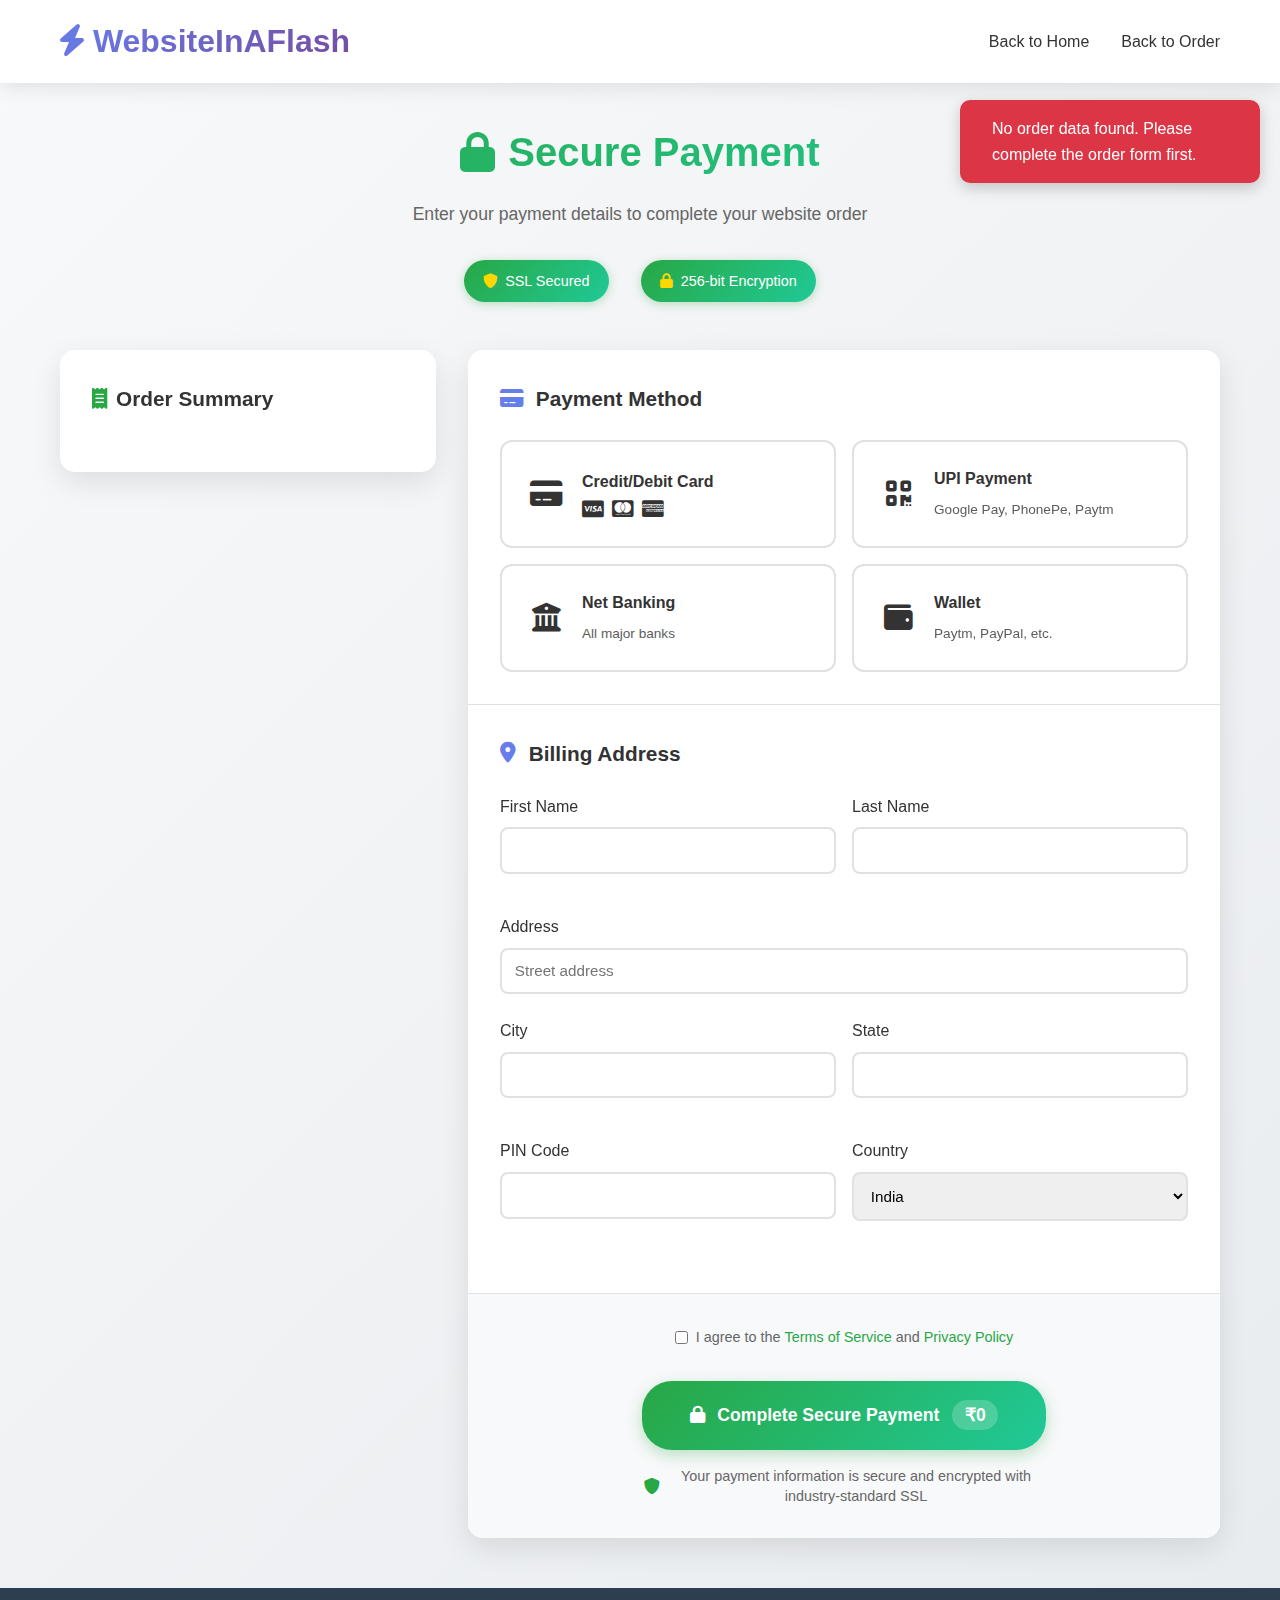
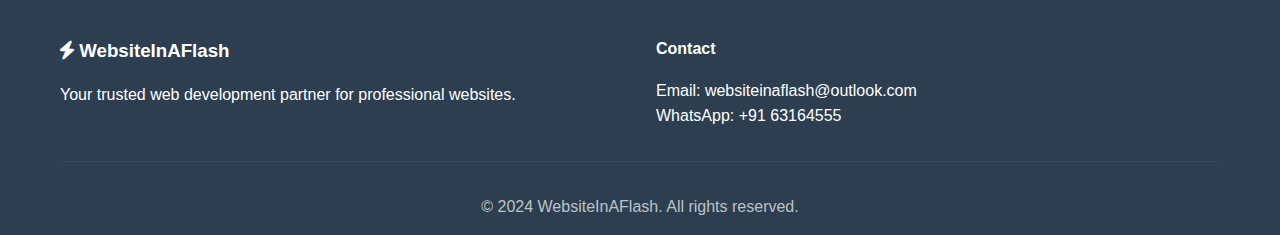
<file: payment.html>
<!DOCTYPE html>
<html lang="en">
<head>
    <meta charset="UTF-8">
    <meta name="viewport" content="width=device-width, initial-scale=1.0">
    <title>Complete Payment - WebsiteInAFlash</title>
    <link rel="stylesheet" href="css/styles.css">
    <link rel="stylesheet" href="css/payment.css">
    <link href="https://cdnjs.cloudflare.com/ajax/libs/font-awesome/6.0.0/css/all.min.css" rel="stylesheet">
</head>
<body>
    <!-- Header -->
    <header class="header">
        <div class="container">
            <div class="nav-brand">
                <h1><i class="fas fa-bolt"></i> WebsiteInAFlash</h1>
            </div>
            <nav class="nav-menu">
                <ul>
                    <li><a href="index.html">Back to Home</a></li>
                    <li><a href="order.html">Back to Order</a></li>
                </ul>
            </nav>
        </div>
    </header>

    <!-- Payment Section -->
    <section class="payment-section">
        <div class="container">
            <div class="payment-header">
                <h1><i class="fas fa-lock"></i> Secure Payment</h1>
                <p>Enter your payment details to complete your website order</p>
                <div class="security-badges">
                    <span class="security-badge"><i class="fas fa-shield-alt"></i> SSL Secured</span>
                    <span class="security-badge"><i class="fas fa-lock"></i> 256-bit Encryption</span>
                </div>
            </div>

            <div class="payment-container">
                <!-- Order Summary Sidebar -->
                <div class="payment-summary">
                    <h3><i class="fas fa-receipt"></i> Order Summary</h3>
                    <div class="summary-content" id="paymentSummary">
                        <!-- Order details will be loaded here -->
                    </div>
                </div>

                <!-- Payment Form -->
                <div class="payment-form-container">
                    <form class="payment-form" id="paymentForm">
                        <!-- Payment Method Selection -->
                        <div class="payment-method-section">
                            <h3><i class="fas fa-credit-card"></i> Payment Method</h3>
                            <div class="payment-methods-grid">
                                <div class="payment-method-card">
                                    <input type="radio" id="creditCard" name="paymentMethod" value="card" required>
                                    <label for="creditCard" class="method-label">
                                        <div class="method-icon">
                                            <i class="fas fa-credit-card"></i>
                                        </div>
                                        <div class="method-info">
                                            <span class="method-name">Credit/Debit Card</span>
                                            <div class="card-logos">
                                                <i class="fab fa-cc-visa"></i>
                                                <i class="fab fa-cc-mastercard"></i>
                                                <i class="fab fa-cc-amex"></i>
                                            </div>
                                        </div>
                                    </label>
                                </div>

                                <div class="payment-method-card">
                                    <input type="radio" id="upiMethod" name="paymentMethod" value="upi">
                                    <label for="upiMethod" class="method-label">
                                        <div class="method-icon">
                                            <i class="fas fa-qrcode"></i>
                                        </div>
                                        <div class="method-info">
                                            <span class="method-name">UPI Payment</span>
                                            <span class="method-desc">Google Pay, PhonePe, Paytm</span>
                                        </div>
                                    </label>
                                </div>

                                <div class="payment-method-card">
                                    <input type="radio" id="netBanking" name="paymentMethod" value="netbanking">
                                    <label for="netBanking" class="method-label">
                                        <div class="method-icon">
                                            <i class="fas fa-university"></i>
                                        </div>
                                        <div class="method-info">
                                            <span class="method-name">Net Banking</span>
                                            <span class="method-desc">All major banks</span>
                                        </div>
                                    </label>
                                </div>

                                <div class="payment-method-card">
                                    <input type="radio" id="walletMethod" name="paymentMethod" value="wallet">
                                    <label for="walletMethod" class="method-label">
                                        <div class="method-icon">
                                            <i class="fas fa-wallet"></i>
                                        </div>
                                        <div class="method-info">
                                            <span class="method-name">Wallet</span>
                                            <span class="method-desc">Paytm, PayPal, etc.</span>
                                        </div>
                                    </label>
                                </div>
                            </div>
                        </div>

                        <!-- Credit Card Details -->
                        <div class="payment-details-section" id="cardDetails" style="display: none;">
                            <h3><i class="fas fa-credit-card"></i> Card Details</h3>
                            <div class="card-form">
                                <div class="form-group">
                                    <label for="cardNumber">Card Number</label>
                                    <input type="text" id="cardNumber" name="cardNumber" placeholder="1234 5678 9012 3456" maxlength="19">
                                    <div class="card-type-icon" id="cardTypeIcon"></div>
                                </div>
                                <div class="form-row">
                                    <div class="form-group">
                                        <label for="expiryDate">Expiry Date</label>
                                        <input type="text" id="expiryDate" name="expiryDate" placeholder="MM/YY" maxlength="5">
                                    </div>
                                    <div class="form-group">
                                        <label for="cvv">CVV</label>
                                        <input type="text" id="cvv" name="cvv" placeholder="123" maxlength="4">
                                        <div class="cvv-help">
                                            <i class="fas fa-question-circle"></i>
                                            <div class="cvv-tooltip">3-4 digit code on the back of your card</div>
                                        </div>
                                    </div>
                                </div>
                                <div class="form-group">
                                    <label for="cardHolder">Cardholder Name</label>
                                    <input type="text" id="cardHolder" name="cardHolder" placeholder="John Doe">
                                </div>
                            </div>
                        </div>

                        <!-- UPI Details -->
                        <div class="payment-details-section" id="upiDetails" style="display: none;">
                            <h3><i class="fas fa-qrcode"></i> UPI Payment</h3>
                            <div class="upi-form">
                                <div class="form-group">
                                    <label for="upiId">UPI ID</label>
                                    <input type="text" id="upiId" name="upiId" placeholder="yourname@paytm / yourname@gpay">
                                </div>
                                <div class="upi-apps">
                                    <span class="upi-app"><i class="fab fa-google-pay"></i> Google Pay</span>
                                    <span class="upi-app"><i class="fas fa-mobile-alt"></i> PhonePe</span>
                                    <span class="upi-app"><i class="fas fa-mobile-alt"></i> Paytm</span>
                                    <span class="upi-app"><i class="fas fa-university"></i> BHIM</span>
                                </div>
                            </div>
                        </div>

                        <!-- Net Banking Details -->
                        <div class="payment-details-section" id="netBankingDetails" style="display: none;">
                            <h3><i class="fas fa-university"></i> Net Banking</h3>
                            <div class="netbanking-form">
                                <div class="form-group">
                                    <label for="bankSelect">Select Your Bank</label>
                                    <select id="bankSelect" name="bankSelect">
                                        <option value="">Choose your bank...</option>
                                        <option value="sbi">State Bank of India</option>
                                        <option value="hdfc">HDFC Bank</option>
                                        <option value="icici">ICICI Bank</option>
                                        <option value="axis">Axis Bank</option>
                                        <option value="kotak">Kotak Mahindra Bank</option>
                                        <option value="pnb">Punjab National Bank</option>
                                        <option value="bob">Bank of Baroda</option>
                                        <option value="canara">Canara Bank</option>
                                        <option value="other">Other Banks</option>
                                    </select>
                                </div>
                            </div>
                        </div>

                        <!-- Wallet Details -->
                        <div class="payment-details-section" id="walletDetails" style="display: none;">
                            <h3><i class="fas fa-wallet"></i> Wallet Payment</h3>
                            <div class="wallet-form">
                                <div class="wallet-options">
                                    <div class="wallet-option">
                                        <input type="radio" id="paytmWallet" name="walletType" value="paytm">
                                        <label for="paytmWallet">
                                            <i class="fas fa-mobile-alt"></i> Paytm Wallet
                                        </label>
                                    </div>
                                    <div class="wallet-option">
                                        <input type="radio" id="paypalWallet" name="walletType" value="paypal">
                                        <label for="paypalWallet">
                                            <i class="fab fa-paypal"></i> PayPal
                                        </label>
                                    </div>
                                    <div class="wallet-option">
                                        <input type="radio" id="applePayWallet" name="walletType" value="applepay">
                                        <label for="applePayWallet">
                                            <i class="fab fa-apple-pay"></i> Apple Pay
                                        </label>
                                    </div>
                                    <div class="wallet-option">
                                        <input type="radio" id="googlePayWallet" name="walletType" value="googlepay">
                                        <label for="googlePayWallet">
                                            <i class="fab fa-google-pay"></i> Google Pay
                                        </label>
                                    </div>
                                </div>
                                <div class="form-group" id="walletEmailGroup" style="display: none;">
                                    <label for="walletEmail">Email/Phone Number</label>
                                    <input type="text" id="walletEmail" name="walletEmail" placeholder="Enter email or phone number">
                                </div>
                            </div>
                        </div>

                        <!-- Billing Address -->
                        <div class="billing-section">
                            <h3><i class="fas fa-map-marker-alt"></i> Billing Address</h3>
                            <div class="billing-form">
                                <div class="form-row">
                                    <div class="form-group">
                                        <label for="billingFirstName">First Name</label>
                                        <input type="text" id="billingFirstName" name="billingFirstName" required>
                                    </div>
                                    <div class="form-group">
                                        <label for="billingLastName">Last Name</label>
                                        <input type="text" id="billingLastName" name="billingLastName" required>
                                    </div>
                                </div>
                                <div class="form-group">
                                    <label for="billingAddress">Address</label>
                                    <input type="text" id="billingAddress" name="billingAddress" placeholder="Street address" required>
                                </div>
                                <div class="form-row">
                                    <div class="form-group">
                                        <label for="billingCity">City</label>
                                        <input type="text" id="billingCity" name="billingCity" required>
                                    </div>
                                    <div class="form-group">
                                        <label for="billingState">State</label>
                                        <input type="text" id="billingState" name="billingState" required>
                                    </div>
                                </div>
                                <div class="form-row">
                                    <div class="form-group">
                                        <label for="billingPincode">PIN Code</label>
                                        <input type="text" id="billingPincode" name="billingPincode" maxlength="6" required>
                                    </div>
                                    <div class="form-group">
                                        <label for="billingCountry">Country</label>
                                        <select id="billingCountry" name="billingCountry" required>
                                            <option value="IN">India</option>
                                            <option value="US">United States</option>
                                            <option value="UK">United Kingdom</option>
                                            <option value="CA">Canada</option>
                                            <option value="AU">Australia</option>
                                        </select>
                                    </div>
                                </div>
                            </div>
                        </div>

                        <!-- Terms and Submit -->
                        <div class="payment-footer">
                            <div class="terms-checkbox">
                                <input type="checkbox" id="agreeTerms" name="agreeTerms" required>
                                <label for="agreeTerms">
                                    I agree to the <a href="#" target="_blank">Terms of Service</a> and <a href="#" target="_blank">Privacy Policy</a>
                                </label>
                            </div>
                            
                            <button type="submit" class="btn-complete-payment">
                                <i class="fas fa-lock"></i>
                                <span>Complete Secure Payment</span>
                                <div class="payment-amount" id="finalAmount">₹0</div>
                            </button>
                            
                            <div class="security-note">
                                <i class="fas fa-shield-alt"></i>
                                Your payment information is secure and encrypted with industry-standard SSL
                            </div>
                        </div>
                    </form>
                </div>
            </div>
        </div>
    </section>

    <!-- Footer -->
    <footer class="footer">
        <div class="container">
            <div class="footer-content">
                <div class="footer-section">
                    <h3><i class="fas fa-bolt"></i> WebsiteInAFlash</h3>
                    <p>Your trusted web development partner for professional websites.</p>
                </div>
                <div class="footer-section">
                    <h4>Contact</h4>
                    <p>Email: websiteinaflash@outlook.com</p>
                    <p>WhatsApp: +91 63164555</p>
                </div>
            </div>
            <div class="footer-bottom">
                <p>&copy; 2024 WebsiteInAFlash. All rights reserved.</p>
            </div>
        </div>
    </footer>

    <script src="js/payment.js"></script>
</body>
</html>
</file>
<file: css/payment.css>
/* Payment Page Specific Styles */

.payment-section {
    padding: 120px 0 50px;
    background: linear-gradient(135deg, #f8f9fa 0%, #e9ecef 100%);
    min-height: 100vh;
}

.payment-header {
    text-align: center;
    margin-bottom: 3rem;
}

.payment-header h1 {
    font-size: 2.5rem;
    background: linear-gradient(135deg, #28a745, #20c997);
    -webkit-background-clip: text;
    -webkit-text-fill-color: transparent;
    background-clip: text;
    margin-bottom: 1rem;
    display: flex;
    align-items: center;
    justify-content: center;
    gap: 0.8rem;
}

.payment-header p {
    font-size: 1.1rem;
    color: #666;
    margin-bottom: 2rem;
}

.security-badges {
    display: flex;
    justify-content: center;
    gap: 2rem;
    flex-wrap: wrap;
}

.security-badge {
    display: flex;
    align-items: center;
    gap: 0.5rem;
    background: linear-gradient(135deg, #28a745, #20c997);
    color: white;
    padding: 0.6rem 1.2rem;
    border-radius: 25px;
    font-weight: 500;
    font-size: 0.9rem;
    box-shadow: 0 2px 10px rgba(40, 167, 69, 0.3);
}

.security-badge i {
    color: #ffd700;
}

.payment-container {
    max-width: 1200px;
    margin: 0 auto;
    display: grid;
    grid-template-columns: 1fr 2fr;
    gap: 2rem;
    align-items: start;
}

/* Payment Summary Sidebar */
.payment-summary {
    background: white;
    border-radius: 15px;
    padding: 2rem;
    box-shadow: 0 10px 30px rgba(0, 0, 0, 0.1);
    position: sticky;
    top: 120px;
}

.payment-summary h3 {
    display: flex;
    align-items: center;
    gap: 0.5rem;
    margin-bottom: 1.5rem;
    color: #333;
    font-size: 1.3rem;
}

.payment-summary h3 i {
    color: #28a745;
}

.summary-item {
    display: flex;
    justify-content: space-between;
    align-items: center;
    margin-bottom: 1rem;
    padding-bottom: 1rem;
    border-bottom: 1px solid #e1e1e1;
}

.summary-item:last-child {
    border-bottom: none;
    margin-bottom: 0;
}

.summary-label {
    font-weight: 500;
    color: #333;
}

.summary-value {
    font-weight: bold;
    color: #28a745;
}

.summary-total {
    margin-top: 1rem;
    padding-top: 1rem;
    border-top: 2px solid #28a745;
    display: flex;
    justify-content: space-between;
    align-items: center;
}

.total-label {
    font-size: 1.2rem;
    font-weight: bold;
    color: #333;
}

.total-value {
    font-size: 1.5rem;
    font-weight: bold;
    background: linear-gradient(135deg, #28a745, #20c997);
    -webkit-background-clip: text;
    -webkit-text-fill-color: transparent;
    background-clip: text;
}

/* Payment Form */
.payment-form-container {
    background: white;
    border-radius: 15px;
    box-shadow: 0 10px 30px rgba(0, 0, 0, 0.1);
    overflow: hidden;
}

.payment-method-section,
.payment-details-section,
.billing-section {
    padding: 2rem;
    border-bottom: 1px solid #e1e1e1;
}

.payment-method-section h3,
.payment-details-section h3,
.billing-section h3 {
    display: flex;
    align-items: center;
    gap: 0.8rem;
    margin-bottom: 1.5rem;
    color: #333;
    font-size: 1.3rem;
}

.payment-method-section h3 i,
.payment-details-section h3 i,
.billing-section h3 i {
    color: #667eea;
}

/* Payment Methods Grid */
.payment-methods-grid {
    display: grid;
    grid-template-columns: repeat(auto-fit, minmax(250px, 1fr));
    gap: 1rem;
}

.payment-method-card {
    position: relative;
}

.payment-method-card input[type="radio"] {
    position: absolute;
    opacity: 0;
    pointer-events: none;
}

.method-label {
    display: flex;
    align-items: center;
    gap: 1rem;
    padding: 1.5rem;
    border: 2px solid #e1e1e1;
    border-radius: 12px;
    cursor: pointer;
    transition: all 0.3s ease;
    background: white;
    height: 100%;
}

.method-label:hover {
    border-color: #667eea;
    background: #f8f9ff;
}

.payment-method-card input[type="radio"]:checked + .method-label {
    border-color: #28a745;
    background: linear-gradient(135deg, #28a745, #20c997);
    color: white;
}

.method-icon {
    font-size: 1.8rem;
    min-width: 40px;
    text-align: center;
}

.method-info {
    flex: 1;
}

.method-name {
    font-weight: 600;
    font-size: 1rem;
    display: block;
    margin-bottom: 0.3rem;
}

.method-desc {
    font-size: 0.85rem;
    opacity: 0.8;
}

.card-logos {
    display: flex;
    gap: 0.5rem;
    margin-top: 0.3rem;
}

.card-logos i {
    font-size: 1.2rem;
}

/* Form Styling */
.form-row {
    display: grid;
    grid-template-columns: 1fr 1fr;
    gap: 1rem;
    margin-bottom: 1rem;
}

.form-group {
    margin-bottom: 1.5rem;
    position: relative;
}

.form-group label {
    display: block;
    margin-bottom: 0.5rem;
    color: #333;
    font-weight: 500;
}

.form-group input,
.form-group select {
    width: 100%;
    padding: 0.8rem;
    border: 2px solid #e1e1e1;
    border-radius: 8px;
    outline: none;
    transition: all 0.3s ease;
    font-family: inherit;
    font-size: 0.95rem;
}

.form-group input:focus,
.form-group select:focus {
    border-color: #28a745;
    box-shadow: 0 0 0 3px rgba(40, 167, 69, 0.1);
}

/* Card Number Styling */
.card-type-icon {
    position: absolute;
    right: 1rem;
    top: 50%;
    transform: translateY(-50%);
    font-size: 1.5rem;
    opacity: 0.7;
}

/* CVV Help */
.cvv-help {
    position: absolute;
    right: 1rem;
    top: 50%;
    transform: translateY(-50%);
    color: #666;
    cursor: help;
}

.cvv-tooltip {
    position: absolute;
    bottom: 100%;
    right: 0;
    background: #333;
    color: white;
    padding: 0.5rem;
    border-radius: 6px;
    font-size: 0.8rem;
    white-space: nowrap;
    opacity: 0;
    visibility: hidden;
    transition: all 0.3s ease;
    z-index: 1000;
}

.cvv-help:hover .cvv-tooltip {
    opacity: 1;
    visibility: visible;
}

/* UPI Apps */
.upi-apps {
    display: flex;
    gap: 1rem;
    flex-wrap: wrap;
    margin-top: 1rem;
}

.upi-app {
    display: flex;
    align-items: center;
    gap: 0.5rem;
    background: #f8f9fa;
    padding: 0.5rem 1rem;
    border-radius: 20px;
    font-size: 0.85rem;
    color: #666;
    border: 1px solid #e1e1e1;
}

/* Wallet Options */
.wallet-options {
    display: grid;
    grid-template-columns: repeat(auto-fit, minmax(150px, 1fr));
    gap: 1rem;
    margin-bottom: 1rem;
}

.wallet-option {
    position: relative;
}

.wallet-option input[type="radio"] {
    position: absolute;
    opacity: 0;
    pointer-events: none;
}

.wallet-option label {
    display: flex;
    align-items: center;
    gap: 0.5rem;
    padding: 1rem;
    border: 2px solid #e1e1e1;
    border-radius: 8px;
    cursor: pointer;
    transition: all 0.3s ease;
    background: white;
    justify-content: center;
    text-align: center;
    font-weight: 500;
}

.wallet-option label:hover {
    border-color: #28a745;
    background: #f8fff8;
}

.wallet-option input[type="radio"]:checked + label {
    border-color: #28a745;
    background: #28a745;
    color: white;
}

/* Payment Footer */
.payment-footer {
    padding: 2rem;
    background: #f8f9fa;
    text-align: center;
}

.terms-checkbox {
    margin-bottom: 2rem;
    display: flex;
    align-items: center;
    justify-content: center;
    gap: 0.5rem;
}

.terms-checkbox input[type="checkbox"] {
    width: auto;
    margin: 0;
}

.terms-checkbox label {
    color: #666;
    font-size: 0.9rem;
    margin: 0;
}

.terms-checkbox a {
    color: #28a745;
    text-decoration: none;
    font-weight: 500;
}

.terms-checkbox a:hover {
    text-decoration: underline;
}

.btn-complete-payment {
    background: linear-gradient(135deg, #28a745, #20c997);
    color: white;
    border: none;
    padding: 1.2rem 3rem;
    border-radius: 30px;
    font-size: 1.1rem;
    font-weight: 600;
    cursor: pointer;
    transition: all 0.3s ease;
    box-shadow: 0 5px 15px rgba(40, 167, 69, 0.3);
    display: flex;
    align-items: center;
    justify-content: center;
    gap: 0.8rem;
    margin: 0 auto 1rem;
    min-width: 280px;
}

.btn-complete-payment:hover {
    transform: translateY(-2px);
    box-shadow: 0 8px 25px rgba(40, 167, 69, 0.4);
}

.payment-amount {
    background: rgba(255, 255, 255, 0.2);
    padding: 0.3rem 0.8rem;
    border-radius: 15px;
    font-weight: bold;
    font-size: 1.1rem;
}

.security-note {
    color: #666;
    font-size: 0.9rem;
    display: flex;
    align-items: center;
    justify-content: center;
    gap: 0.5rem;
    margin: 0;
    max-width: 400px;
    margin: 0 auto;
    line-height: 1.4;
}

.security-note i {
    color: #28a745;
    font-size: 1rem;
}

/* Loading State */
.btn-complete-payment.loading {
    position: relative;
    color: transparent;
}

.btn-complete-payment.loading::after {
    content: '';
    position: absolute;
    top: 50%;
    left: 50%;
    transform: translate(-50%, -50%);
    width: 20px;
    height: 20px;
    border: 2px solid #ffffff40;
    border-top: 2px solid white;
    border-radius: 50%;
    animation: spin 1s linear infinite;
}

@keyframes spin {
    0% { transform: translate(-50%, -50%) rotate(0deg); }
    100% { transform: translate(-50%, -50%) rotate(360deg); }
}

/* Responsive Design */
@media (max-width: 1024px) {
    .payment-container {
        grid-template-columns: 1fr;
        gap: 1.5rem;
    }
    
    .payment-summary {
        position: static;
        order: 2;
    }
    
    .payment-form-container {
        order: 1;
    }
}

@media (max-width: 768px) {
    .payment-section {
        padding: 100px 0 30px;
    }
    
    .payment-header h1 {
        font-size: 2rem;
        flex-direction: column;
        gap: 0.5rem;
    }
    
    .security-badges {
        gap: 1rem;
    }
    
    .security-badge {
        font-size: 0.8rem;
        padding: 0.5rem 1rem;
    }
    
    .payment-methods-grid {
        grid-template-columns: 1fr;
    }
    
    .form-row {
        grid-template-columns: 1fr;
    }
    
    .wallet-options {
        grid-template-columns: 1fr;
    }
    
    .payment-method-section,
    .payment-details-section,
    .billing-section {
        padding: 1.5rem;
    }
    
    .payment-summary {
        padding: 1.5rem;
    }
    
    .payment-footer {
        padding: 1.5rem;
    }
    
    .btn-complete-payment {
        padding: 1rem 2rem;
        font-size: 1rem;
        min-width: 250px;
    }
    
    .upi-apps {
        justify-content: center;
    }
}

@media (max-width: 480px) {
    .payment-header h1 {
        font-size: 1.8rem;
    }
    
    .payment-method-section,
    .payment-details-section,
    .billing-section {
        padding: 1rem;
    }
    
    .payment-summary {
        padding: 1rem;
    }
    
    .method-label {
        padding: 1rem;
        flex-direction: column;
        text-align: center;
        gap: 0.5rem;
    }
    
    .method-icon {
        font-size: 1.5rem;
    }
    
    .btn-complete-payment {
        width: 100%;
        padding: 0.8rem 1.5rem;
        flex-direction: column;
        gap: 0.5rem;
    }
    
    .payment-amount {
        font-size: 1rem;
    }
    
    .terms-checkbox {
        flex-direction: column;
        gap: 0.8rem;
        text-align: center;
    }
}

/* Form Validation Styles */
.form-group.error input,
.form-group.error select {
    border-color: #dc3545;
    animation: shake 0.3s ease-in-out;
}

@keyframes shake {
    0%, 100% {
        transform: translateX(0);
    }
    25% {
        transform: translateX(-5px);
    }
    75% {
        transform: translateX(5px);
    }
}

/* Success State */
.form-group.success input,
.form-group.success select {
    border-color: #28a745;
}

/* Payment Method Transition */
.payment-details-section {
    transition: all 0.3s ease;
    overflow: hidden;
}

.payment-details-section.show {
    display: block !important;
    animation: slideDown 0.3s ease;
}

@keyframes slideDown {
    from {
        opacity: 0;
        max-height: 0;
    }
    to {
        opacity: 1;
        max-height: 500px;
    }
}
</file>
<file: css/styles.css>
/* Reset and Base Styles */
* {
    margin: 0;
    padding: 0;
    box-sizing: border-box;
}

body {
    font-family: 'Segoe UI', Tahoma, Geneva, Verdana, sans-serif;
    line-height: 1.6;
    color: #333;
    background: linear-gradient(135deg, #667eea 0%, #764ba2 100%);
    min-height: 100vh;
}

.container {
    max-width: 1200px;
    margin: 0 auto;
    padding: 0 20px;
}

/* Header Styles */
.header {
    background: rgba(255, 255, 255, 0.95);
    backdrop-filter: blur(10px);
    box-shadow: 0 4px 20px rgba(0, 0, 0, 0.1);
    position: fixed;
    top: 0;
    width: 100%;
    z-index: 1000;
    transition: all 0.3s ease;
}

.header .container {
    display: flex;
    justify-content: space-between;
    align-items: center;
    padding: 1rem 20px;
}

.nav-brand h1 {
    background: linear-gradient(135deg, #667eea, #764ba2);
    -webkit-background-clip: text;
    -webkit-text-fill-color: transparent;
    background-clip: text;
    font-size: 2rem;
    font-weight: bold;
}

.nav-menu ul {
    display: flex;
    list-style: none;
    gap: 2rem;
}

.nav-menu a {
    text-decoration: none;
    color: #333;
    font-weight: 500;
    transition: color 0.3s ease;
    position: relative;
}

.nav-menu a:hover {
    color: #667eea;
}

.nav-menu a::after {
    content: '';
    position: absolute;
    bottom: -5px;
    left: 0;
    width: 0;
    height: 2px;
    background: linear-gradient(135deg, #667eea, #764ba2);
    transition: width 0.3s ease;
}

.nav-menu a:hover::after {
    width: 100%;
}

.nav-actions {
    display: flex;
    align-items: center;
    gap: 1.5rem;
}

.no-signup-message {
    display: flex;
    align-items: center;
    gap: 0.5rem;
    background: linear-gradient(135deg, #667eea, #764ba2);
    color: white;
    padding: 0.6rem 1.2rem;
    border-radius: 25px;
    font-weight: 500;
    font-size: 0.9rem;
    box-shadow: 0 2px 10px rgba(102, 126, 234, 0.3);
    animation: pulse 2s infinite;
}

.no-signup-message i {
    color: #ffd700;
    animation: flash 1.5s infinite;
}

@keyframes pulse {
    0%, 100% {
        box-shadow: 0 2px 10px rgba(102, 126, 234, 0.3);
    }
    50% {
        box-shadow: 0 4px 20px rgba(102, 126, 234, 0.5);
    }
}

@keyframes flash {
    0%, 50%, 100% {
        opacity: 1;
    }
    25%, 75% {
        opacity: 0.7;
    }
}

.search-box {
    position: relative;
}

.search-box input {
    padding: 0.5rem 2.5rem 0.5rem 1rem;
    border: 2px solid #e1e1e1;
    border-radius: 25px;
    outline: none;
    transition: all 0.3s ease;
    width: 200px;
}

.search-box input:focus {
    border-color: #667eea;
    box-shadow: 0 0 0 3px rgba(102, 126, 234, 0.1);
}

.search-box i {
    position: absolute;
    right: 1rem;
    top: 50%;
    transform: translateY(-50%);
    color: #667eea;
}

.cart-icon {
    position: relative;
    background: linear-gradient(135deg, #667eea, #764ba2);
    color: white;
    padding: 0.8rem;
    border-radius: 50%;
    cursor: pointer;
    transition: transform 0.3s ease;
}

.cart-icon:hover {
    transform: scale(1.1);
}

.cart-count {
    position: absolute;
    top: -5px;
    right: -5px;
    background: #ff4757;
    color: white;
    border-radius: 50%;
    width: 20px;
    height: 20px;
    display: flex;
    align-items: center;
    justify-content: center;
    font-size: 0.8rem;
    font-weight: bold;
}

.btn-login {
    background: linear-gradient(135deg, #667eea, #764ba2);
    color: white;
    border: none;
    padding: 0.8rem 1.5rem;
    border-radius: 25px;
    cursor: pointer;
    transition: all 0.3s ease;
    font-weight: 500;
}

.btn-login:hover {
    transform: translateY(-2px);
    box-shadow: 0 5px 15px rgba(102, 126, 234, 0.4);
}

.user-dropdown {
    position: absolute;
    top: 100%;
    right: 0;
    background: white;
    border-radius: 10px;
    box-shadow: 0 10px 30px rgba(0, 0, 0, 0.1);
    padding: 1rem;
    min-width: 150px;
    margin-top: 0.5rem;
}

.btn-logout {
    background: #ff4757;
    color: white;
    border: none;
    padding: 0.5rem 1rem;
    border-radius: 20px;
    cursor: pointer;
    transition: all 0.3s ease;
    width: 100%;
}

.btn-logout:hover {
    background: #ff3742;
}

/* Hero Section */
.hero {
    display: flex;
    align-items: center;
    min-height: 100vh;
    padding: 0 2rem;
    margin-top: 80px;
}

.hero-content {
    flex: 1;
    max-width: 500px;
}

.hero-content h2 {
    font-size: 3.5rem;
    font-weight: bold;
    margin-bottom: 1rem;
    background: linear-gradient(135deg, #667eea, #764ba2);
    -webkit-background-clip: text;
    -webkit-text-fill-color: transparent;
    background-clip: text;
}

.hero-content p {
    font-size: 1.2rem;
    color: #666;
    margin-bottom: 2rem;
}

.btn-hero {
    background: linear-gradient(135deg, #667eea, #764ba2);
    color: white;
    border: none;
    padding: 1rem 2rem;
    border-radius: 50px;
    font-size: 1.1rem;
    cursor: pointer;
    transition: all 0.3s ease;
    box-shadow: 0 5px 15px rgba(102, 126, 234, 0.3);
}

.btn-hero:hover {
    transform: translateY(-3px);
    box-shadow: 0 10px 25px rgba(102, 126, 234, 0.4);
}

.hero-image {
    flex: 1;
    text-align: center;
}

.hero-image img {
    max-width: 100%;
    height: auto;
    border-radius: 20px;
    box-shadow: 0 20px 40px rgba(0, 0, 0, 0.1);
}

/* Products Section */
.products-section {
    padding: 5rem 0;
    background: white;
}

.section-title {
    text-align: center;
    font-size: 2.5rem;
    margin-bottom: 3rem;
    background: linear-gradient(135deg, #667eea, #764ba2);
    -webkit-background-clip: text;
    -webkit-text-fill-color: transparent;
    background-clip: text;
}

.section-subtitle {
    text-align: center;
    font-size: 1.1rem;
    color: #666;
    margin-bottom: 2rem;
    margin-top: -1rem;
}

.category-filter {
    display: flex;
    justify-content: center;
    gap: 1rem;
    margin-bottom: 3rem;
    flex-wrap: wrap;
}

.filter-btn {
    background: transparent;
    border: 2px solid #e1e1e1;
    padding: 0.8rem 1.5rem;
    border-radius: 25px;
    cursor: pointer;
    transition: all 0.3s ease;
    font-weight: 500;
}

.filter-btn.active,
.filter-btn:hover {
    background: linear-gradient(135deg, #667eea, #764ba2);
    color: white;
    border-color: transparent;
}

.products-grid {
    display: grid;
    grid-template-columns: repeat(auto-fit, minmax(280px, 1fr));
    gap: 2rem;
    margin-top: 2rem;
}

.product-card {
    background: white;
    border-radius: 15px;
    overflow: hidden;
    box-shadow: 0 10px 30px rgba(0, 0, 0, 0.1);
    transition: all 0.3s ease;
    cursor: pointer;
}

.product-card:hover {
    transform: translateY(-10px);
    box-shadow: 0 20px 40px rgba(0, 0, 0, 0.15);
}

.product-image {
    width: 100%;
    height: 250px;
    object-fit: cover;
}

.product-info {
    padding: 1.5rem;
}

.product-title {
    font-size: 1.2rem;
    font-weight: bold;
    margin-bottom: 0.5rem;
    color: #333;
}

.product-description {
    color: #666;
    margin-bottom: 1rem;
    font-size: 0.9rem;
}

.product-price {
    font-size: 1.5rem;
    font-weight: bold;
    background: linear-gradient(135deg, #667eea, #764ba2);
    -webkit-background-clip: text;
    -webkit-text-fill-color: transparent;
    background-clip: text;
    margin-bottom: 1rem;
}

.product-ideal-for {
    color: #666;
    font-size: 0.9rem;
    font-style: italic;
    margin-bottom: 1rem;
    padding: 0.5rem;
    background: #f8f9fa;
    border-radius: 8px;
    border-left: 3px solid #667eea;
}

.btn-add-cart {
    background: linear-gradient(135deg, #667eea, #764ba2);
    color: white;
    border: none;
    padding: 0.8rem 1.5rem;
    border-radius: 25px;
    cursor: pointer;
    transition: all 0.3s ease;
    width: 100%;
    font-weight: 500;
}

.btn-add-cart:hover {
    transform: translateY(-2px);
    box-shadow: 0 5px 15px rgba(102, 126, 234, 0.4);
}

.product-actions {
    display: flex;
    gap: 0.5rem;
    margin-top: 1rem;
}

.btn-view-details {
    background: transparent;
    color: #667eea;
    border: 2px solid #667eea;
    padding: 0.6rem 1rem;
    border-radius: 25px;
    cursor: pointer;
    transition: all 0.3s ease;
    font-weight: 500;
    flex: 1;
    font-size: 0.9rem;
}

.btn-view-details:hover {
    background: #667eea;
    color: white;
    transform: translateY(-2px);
    box-shadow: 0 5px 15px rgba(102, 126, 234, 0.4);
}

.btn-add-cart {
    flex: 1;
    font-size: 0.9rem;
}

/* About Section */
.about-section {
    padding: 5rem 0;
    background: linear-gradient(135deg, #f8f9fa, #e9ecef);
}

.about-content {
    display: grid;
    grid-template-columns: 1fr 1fr;
    gap: 3rem;
    align-items: center;
}

.about-text h3 {
    font-size: 2rem;
    margin-bottom: 1rem;
    color: #333;
}

.about-text p {
    margin-bottom: 2rem;
    color: #666;
    line-height: 1.8;
}

.features-list {
    list-style: none;
}

.features-list li {
    display: flex;
    align-items: center;
    margin-bottom: 1rem;
    color: #333;
}

.features-list i {
    color: #28a745;
    margin-right: 1rem;
    font-size: 1.2rem;
}

.about-image img {
    width: 100%;
    border-radius: 15px;
    box-shadow: 0 15px 35px rgba(0, 0, 0, 0.1);
}

/* Contact Section */
.contact-section {
    padding: 5rem 0;
    background: white;
}

.contact-content {
    display: grid;
    grid-template-columns: 1fr 1fr;
    gap: 3rem;
}

.contact-info h3 {
    margin-bottom: 2rem;
    color: #333;
}

.contact-item {
    display: flex;
    align-items: center;
    margin-bottom: 1.5rem;
}

.contact-item i {
    background: linear-gradient(135deg, #667eea, #764ba2);
    color: white;
    padding: 1rem;
    border-radius: 50%;
    margin-right: 1rem;
    width: 50px;
    height: 50px;
    display: flex;
    align-items: center;
    justify-content: center;
}

.contact-form {
    background: #f8f9fa;
    padding: 2rem;
    border-radius: 15px;
    box-shadow: 0 10px 30px rgba(0, 0, 0, 0.1);
}

.contact-form input,
.contact-form textarea {
    width: 100%;
    padding: 1rem;
    margin-bottom: 1rem;
    border: 2px solid #e1e1e1;
    border-radius: 10px;
    outline: none;
    transition: border-color 0.3s ease;
}

.contact-form input:focus,
.contact-form textarea:focus {
    border-color: #667eea;
}

.btn-submit {
    background: linear-gradient(135deg, #667eea, #764ba2);
    color: white;
    border: none;
    padding: 1rem 2rem;
    border-radius: 25px;
    cursor: pointer;
    transition: all 0.3s ease;
    width: 100%;
    font-weight: 500;
}

.btn-submit:hover {
    transform: translateY(-2px);
    box-shadow: 0 5px 15px rgba(102, 126, 234, 0.4);
}

/* Footer */
.footer {
    background: #2c3e50;
    color: white;
    padding: 3rem 0 1rem;
}

.footer-content {
    display: grid;
    grid-template-columns: repeat(auto-fit, minmax(250px, 1fr));
    gap: 2rem;
    margin-bottom: 2rem;
}

.footer-section h3,
.footer-section h4 {
    margin-bottom: 1rem;
}

.footer-section ul {
    list-style: none;
}

.footer-section ul li {
    margin-bottom: 0.5rem;
}

.footer-section a {
    color: #bdc3c7;
    text-decoration: none;
    transition: color 0.3s ease;
}

.footer-section a:hover {
    color: white;
}

.social-links {
    display: flex;
    gap: 1rem;
}

.social-links a {
    background: linear-gradient(135deg, #667eea, #764ba2);
    color: white;
    padding: 0.8rem;
    border-radius: 50%;
    transition: transform 0.3s ease;
}

.social-links a:hover {
    transform: scale(1.1);
}

.footer-bottom {
    text-align: center;
    padding-top: 2rem;
    border-top: 1px solid #34495e;
    color: #bdc3c7;
}

/* Modal Styles */
.modal {
    display: none;
    position: fixed;
    top: 0;
    left: 0;
    width: 100%;
    height: 100%;
    background: rgba(0, 0, 0, 0.8);
    z-index: 2000;
    backdrop-filter: blur(5px);
}

.modal.show {
    display: flex;
    align-items: center;
    justify-content: center;
}

.modal-content {
    background: white;
    border-radius: 20px;
    padding: 2rem;
    max-width: 500px;
    width: 90%;
    max-height: 90vh;
    overflow-y: auto;
    position: relative;
    animation: modalSlideIn 0.3s ease;
}

@keyframes modalSlideIn {
    from {
        opacity: 0;
        transform: translateY(-50px);
    }
    to {
        opacity: 1;
        transform: translateY(0);
    }
}

.close {
    position: absolute;
    top: 1rem;
    right: 1rem;
    font-size: 2rem;
    cursor: pointer;
    color: #999;
    transition: color 0.3s ease;
}

.close:hover {
    color: #333;
}

/* Auth Modal */
.auth-tabs {
    display: flex;
    margin-bottom: 2rem;
    border-bottom: 2px solid #e1e1e1;
}

.tab-btn {
    flex: 1;
    background: none;
    border: none;
    padding: 1rem;
    cursor: pointer;
    transition: all 0.3s ease;
    font-weight: 500;
    color: #666;
}

.tab-btn.active {
    color: #667eea;
    border-bottom: 2px solid #667eea;
}

.auth-form {
    display: none;
}

.auth-form.active {
    display: block;
}

.auth-form h2 {
    text-align: center;
    margin-bottom: 2rem;
    color: #333;
}

.form-group {
    margin-bottom: 1.5rem;
}

.form-group input {
    width: 100%;
    padding: 1rem;
    border: 2px solid #e1e1e1;
    border-radius: 10px;
    outline: none;
    transition: border-color 0.3s ease;
}

.form-group input:focus {
    border-color: #667eea;
}

.btn-auth {
    background: linear-gradient(135deg, #667eea, #764ba2);
    color: white;
    border: none;
    padding: 1rem 2rem;
    border-radius: 25px;
    cursor: pointer;
    transition: all 0.3s ease;
    width: 100%;
    font-weight: 500;
    font-size: 1rem;
}

.btn-auth:hover {
    transform: translateY(-2px);
    box-shadow: 0 5px 15px rgba(102, 126, 234, 0.4);
}

/* Cart Modal */
.cart-container h2 {
    margin-bottom: 2rem;
    color: #333;
}

.cart-items {
    max-height: 400px;
    overflow-y: auto;
    margin-bottom: 2rem;
}

.cart-item {
    display: flex;
    align-items: center;
    padding: 1rem 0;
    border-bottom: 1px solid #e1e1e1;
}

.cart-item img {
    width: 80px;
    height: 80px;
    object-fit: cover;
    border-radius: 10px;
    margin-right: 1rem;
}

.cart-item-info {
    flex: 1;
}

.cart-item-title {
    font-weight: bold;
    margin-bottom: 0.5rem;
}

.cart-item-price {
    color: #667eea;
    font-weight: bold;
}

.cart-item-quantity {
    display: flex;
    align-items: center;
    gap: 0.5rem;
    margin: 0.5rem 0;
}

.quantity-btn {
    background: #f1f1f1;
    border: none;
    width: 30px;
    height: 30px;
    border-radius: 50%;
    cursor: pointer;
    display: flex;
    align-items: center;
    justify-content: center;
}

.quantity-btn:hover {
    background: #e1e1e1;
}

.remove-btn {
    background: #ff4757;
    color: white;
    border: none;
    padding: 0.5rem 1rem;
    border-radius: 20px;
    cursor: pointer;
    transition: all 0.3s ease;
}

.remove-btn:hover {
    background: #ff3742;
}

.cart-summary {
    border-top: 2px solid #e1e1e1;
    padding-top: 1rem;
}

.cart-total {
    font-size: 1.5rem;
    margin-bottom: 1rem;
    text-align: center;
}

.btn-checkout {
    background: linear-gradient(135deg, #28a745, #20c997);
    color: white;
    border: none;
    padding: 1rem 2rem;
    border-radius: 25px;
    cursor: pointer;
    transition: all 0.3s ease;
    width: 100%;
    font-weight: 500;
    font-size: 1rem;
}

.btn-checkout:hover {
    transform: translateY(-2px);
    box-shadow: 0 5px 15px rgba(40, 167, 69, 0.4);
}

/* Checkout Modal */
.checkout-container {
    max-width: 600px;
}

.checkout-form {
    display: grid;
    gap: 2rem;
}

.form-section h3 {
    margin-bottom: 1rem;
    color: #333;
    border-bottom: 2px solid #e1e1e1;
    padding-bottom: 0.5rem;
}

.form-row {
    display: grid;
    grid-template-columns: 1fr 1fr;
    gap: 1rem;
}

.checkout-form input {
    width: 100%;
    padding: 1rem;
    border: 2px solid #e1e1e1;
    border-radius: 10px;
    outline: none;
    transition: border-color 0.3s ease;
    margin-bottom: 1rem;
}

.checkout-form input:focus {
    border-color: #667eea;
}

.order-summary {
    background: #f8f9fa;
    padding: 1rem;
    border-radius: 10px;
    margin-bottom: 1rem;
}

.order-item {
    display: flex;
    justify-content: space-between;
    margin-bottom: 0.5rem;
}

.order-total {
    font-size: 1.5rem;
    text-align: center;
    margin-bottom: 2rem;
    color: #333;
}

.btn-place-order {
    background: linear-gradient(135deg, #28a745, #20c997);
    color: white;
    border: none;
    padding: 1.5rem 2rem;
    border-radius: 25px;
    cursor: pointer;
    transition: all 0.3s ease;
    width: 100%;
    font-weight: 500;
    font-size: 1.1rem;
}

.btn-place-order:hover {
    transform: translateY(-2px);
    box-shadow: 0 5px 15px rgba(40, 167, 69, 0.4);
}

/* Success Modal */
.success-content {
    text-align: center;
    padding: 3rem 2rem;
}

.success-icon {
    font-size: 4rem;
    color: #28a745;
    margin-bottom: 2rem;
}

.success-content h2 {
    color: #333;
    margin-bottom: 1rem;
}

.success-content p {
    color: #666;
    margin-bottom: 2rem;
}

.btn-success {
    background: linear-gradient(135deg, #667eea, #764ba2);
    color: white;
    border: none;
    padding: 1rem 2rem;
    border-radius: 25px;
    cursor: pointer;
    transition: all 0.3s ease;
    font-weight: 500;
}

.btn-success:hover {
    transform: translateY(-2px);
    box-shadow: 0 5px 15px rgba(102, 126, 234, 0.4);
}

/* Product Details Modal */
.product-details-modal {
    max-width: 900px;
    width: 95%;
    max-height: 90vh;
    overflow-y: auto;
}

.product-details-container {
    display: flex;
    flex-direction: column;
    gap: 2rem;
}

.product-details-header {
    display: grid;
    grid-template-columns: 300px 1fr;
    gap: 2rem;
    align-items: start;
}

.product-details-image {
    width: 100%;
    border-radius: 15px;
    overflow: hidden;
    box-shadow: 0 10px 30px rgba(0, 0, 0, 0.1);
}

.product-details-image img {
    width: 100%;
    height: 250px;
    object-fit: cover;
}

.product-details-info h2 {
    font-size: 2rem;
    margin-bottom: 1rem;
    background: linear-gradient(135deg, #667eea, #764ba2);
    -webkit-background-clip: text;
    -webkit-text-fill-color: transparent;
    background-clip: text;
}

.product-details-description {
    color: #666;
    margin-bottom: 1.5rem;
    line-height: 1.6;
    font-size: 1.1rem;
}

.product-details-price {
    font-size: 2.5rem;
    font-weight: bold;
    background: linear-gradient(135deg, #667eea, #764ba2);
    -webkit-background-clip: text;
    -webkit-text-fill-color: transparent;
    background-clip: text;
    margin-bottom: 1.5rem;
}

.product-details-meta {
    display: flex;
    flex-direction: column;
    gap: 0.8rem;
}

.meta-item {
    display: flex;
    align-items: center;
    gap: 0.8rem;
    color: #666;
    font-weight: 500;
}

.meta-item i {
    color: #667eea;
    width: 20px;
}

.product-details-content {
    display: grid;
    grid-template-columns: 1fr 1fr;
    gap: 2rem;
}

.features-section,
.technologies-section,
.demo-section {
    background: #f8f9fa;
    padding: 1.5rem;
    border-radius: 15px;
    border-left: 4px solid #667eea;
}

.features-section h3,
.technologies-section h3,
.demo-section h3 {
    display: flex;
    align-items: center;
    gap: 0.8rem;
    margin-bottom: 1.5rem;
    color: #333;
    font-size: 1.3rem;
}

.features-section h3 i,
.technologies-section h3 i,
.demo-section h3 i {
    color: #667eea;
}

.features-list {
    list-style: none;
    padding: 0;
}

.features-list li {
    display: flex;
    align-items: center;
    gap: 0.8rem;
    margin-bottom: 0.8rem;
    color: #333;
    font-weight: 500;
}

.features-list li i {
    color: #28a745;
    font-size: 1rem;
}

.tech-tags {
    display: flex;
    flex-wrap: wrap;
    gap: 0.8rem;
}

.tech-tag {
    background: linear-gradient(135deg, #667eea, #764ba2);
    color: white;
    padding: 0.5rem 1rem;
    border-radius: 20px;
    font-weight: 500;
    font-size: 0.9rem;
    box-shadow: 0 2px 5px rgba(102, 126, 234, 0.3);
}

.demo-link {
    display: inline-flex;
    align-items: center;
    gap: 0.8rem;
    background: linear-gradient(135deg, #667eea, #764ba2);
    color: white;
    text-decoration: none;
    padding: 1rem 2rem;
    border-radius: 25px;
    font-weight: 500;
    transition: all 0.3s ease;
    box-shadow: 0 5px 15px rgba(102, 126, 234, 0.3);
}

.demo-link:hover {
    transform: translateY(-2px);
    box-shadow: 0 8px 25px rgba(102, 126, 234, 0.4);
    text-decoration: none;
    color: white;
}

.product-details-actions {
    display: flex;
    gap: 1rem;
    padding-top: 2rem;
    border-top: 2px solid #e1e1e1;
}

.btn-add-cart-large {
    background: linear-gradient(135deg, #28a745, #20c997);
    color: white;
    border: none;
    padding: 1.2rem 2rem;
    border-radius: 25px;
    cursor: pointer;
    transition: all 0.3s ease;
    font-weight: 600;
    font-size: 1.1rem;
    flex: 2;
    box-shadow: 0 5px 15px rgba(40, 167, 69, 0.3);
}

.btn-add-cart-large:hover {
    transform: translateY(-2px);
    box-shadow: 0 8px 25px rgba(40, 167, 69, 0.4);
}

.btn-contact {
    background: transparent;
    color: #667eea;
    border: 2px solid #667eea;
    padding: 1.2rem 2rem;
    border-radius: 25px;
    cursor: pointer;
    transition: all 0.3s ease;
    font-weight: 600;
    font-size: 1.1rem;
    flex: 1;
}

.btn-contact:hover {
    background: #667eea;
    color: white;
    transform: translateY(-2px);
    box-shadow: 0 5px 15px rgba(102, 126, 234, 0.4);
}

/* Demo section full width when alone */
.demo-section {
    grid-column: 1 / -1;
}

/* Responsive design for product details */
@media (max-width: 768px) {
    .product-details-header {
        grid-template-columns: 1fr;
        text-align: center;
    }
    
    .product-details-content {
        grid-template-columns: 1fr;
    }
    
    .product-details-actions {
        flex-direction: column;
    }
    
    .product-details-modal {
        width: 98%;
        margin: 1%;
    }
    
    .product-details-price {
        font-size: 2rem;
    }
    
    .product-details-info h2 {
        font-size: 1.5rem;
    }
}

/* Empty Cart State */
.empty-cart {
    text-align: center;
    padding: 3rem 2rem;
    color: #666;
}

.empty-cart i {
    font-size: 4rem;
    margin-bottom: 1rem;
    color: #ddd;
}

/* Mobile Navigation Menu Toggle */
.nav-toggle {
    display: none;
    background: none;
    border: none;
    font-size: 1.5rem;
    cursor: pointer;
    color: #333;
}

.nav-menu {
    transition: all 0.3s ease;
}

/* Improved Mobile Responsiveness */
@media (max-width: 1024px) {
    .container {
        padding: 0 15px;
    }
    
    .hero-content h2 {
        font-size: 3rem;
    }
    
    .products-grid {
        grid-template-columns: repeat(auto-fit, minmax(300px, 1fr));
        gap: 1.5rem;
    }
}

@media (max-width: 768px) {
    /* Enhanced Header for Mobile */
    .header .container {
        flex-direction: row;
        justify-content: space-between;
        align-items: center;
        padding: 0.8rem 15px;
    }
    
    .nav-brand h1 {
        font-size: 1.5rem;
    }
    
    .nav-toggle {
        display: block;
        order: 3;
    }
    
    .nav-menu {
        position: fixed;
        top: 70px;
        left: -100%;
        width: 100%;
        height: calc(100vh - 70px);
        background: rgba(255, 255, 255, 0.98);
        backdrop-filter: blur(10px);
        transition: left 0.3s ease;
        z-index: 999;
        overflow-y: auto;
    }
    
    .nav-menu.active {
        left: 0;
    }
    
    .nav-menu ul {
        flex-direction: column;
        padding: 2rem;
        gap: 1.5rem;
        text-align: center;
    }
    
    .nav-menu a {
        font-size: 1.1rem;
        padding: 0.8rem;
        border-radius: 10px;
        transition: all 0.3s ease;
    }
    
    .nav-menu a:hover {
        background: rgba(102, 126, 234, 0.1);
    }
    
    .nav-actions {
        position: fixed;
        bottom: 20px;
        right: 20px;
        flex-direction: column;
        gap: 0.8rem;
        background: rgba(255, 255, 255, 0.95);
        backdrop-filter: blur(10px);
        padding: 1rem;
        border-radius: 20px;
        box-shadow: 0 10px 30px rgba(0, 0, 0, 0.15);
        z-index: 1001;
    }
    
    .no-signup-message {
        font-size: 0.8rem;
        padding: 0.5rem 1rem;
        border-radius: 20px;
        text-align: center;
    }
    
    .no-signup-message span {
        display: block;
        margin-top: 0.2rem;
    }
    
    .search-box {
        order: -1;
    }
    
    .search-box input {
        width: 250px;
        font-size: 0.9rem;
    }
    
    .btn-login {
        padding: 0.6rem 1.2rem;
        font-size: 0.9rem;
    }
    
    /* Enhanced Hero Section */
    .hero {
        flex-direction: column;
        text-align: center;
        padding: 1rem;
        margin-top: 70px;
        min-height: calc(100vh - 70px);
        justify-content: center;
    }
    
    .hero-content {
        padding: 0 1rem;
        margin-bottom: 2rem;
    }
    
    .hero-content h2 {
        font-size: 2.2rem;
        line-height: 1.2;
        margin-bottom: 1.5rem;
    }
    
    .hero-content p {
        font-size: 1rem;
        margin-bottom: 2rem;
        line-height: 1.6;
    }
    
    .btn-hero {
        padding: 0.8rem 1.8rem;
        font-size: 1rem;
    }
    
    .hero-image {
        order: -1;
        margin-bottom: 1rem;
    }
    
    .hero-image img {
        max-width: 90%;
        height: auto;
    }
    
    /* Enhanced Sections */
    .products-section,
    .about-section,
    .contact-section {
        padding: 3rem 0;
    }
    
    .section-title {
        font-size: 2rem;
        margin-bottom: 2rem;
    }
    
    .about-content,
    .contact-content {
        grid-template-columns: 1fr;
        gap: 2rem;
    }
    
    /* Enhanced Category Filter */
    .category-filter {
        justify-content: center;
        gap: 0.8rem;
        padding: 0 1rem;
    }
    
    .filter-btn {
        padding: 0.6rem 1.2rem;
        font-size: 0.9rem;
    }
    
    /* Enhanced Products Grid */
    .products-grid {
        grid-template-columns: repeat(auto-fit, minmax(280px, 1fr));
        gap: 1.5rem;
        padding: 0 1rem;
    }
    
    .product-card {
        box-shadow: 0 8px 25px rgba(0, 0, 0, 0.12);
    }
    
    .product-info {
        padding: 1.2rem;
    }
    
    .product-title {
        font-size: 1.1rem;
    }
    
    .product-description {
        font-size: 0.85rem;
        line-height: 1.5;
    }
    
    .product-price {
        font-size: 1.3rem;
    }
    
    /* Enhanced Modal for Mobile */
    .modal-content {
        margin: 0.5rem;
        width: calc(100% - 1rem);
        max-height: 95vh;
        border-radius: 15px;
    }
    
    .form-row {
        grid-template-columns: 1fr;
    }
    
    /* Enhanced Cart Modal */
    .cart-items {
        max-height: 300px;
    }
    
    .cart-item {
        flex-wrap: wrap;
        gap: 0.8rem;
    }
    
    .cart-item img {
        width: 60px;
        height: 60px;
    }
    
    /* Enhanced Contact Form */
    .contact-form {
        padding: 1.5rem;
    }
    
    /* Enhanced Footer */
    .footer {
        padding: 2rem 0 1rem;
    }
    
    .footer-content {
        grid-template-columns: 1fr;
        gap: 1.5rem;
        text-align: center;
    }
    
    .social-links {
        justify-content: center;
    }
}

@media (max-width: 480px) {
    .container {
        padding: 0 10px;
    }
    
    .header .container {
        padding: 0.6rem 10px;
    }
    
    .nav-brand h1 {
        font-size: 1.3rem;
    }
    
    .hero {
        padding: 0.5rem;
    }
    
    .hero-content {
        padding: 0;
    }
    
    .hero-content h2 {
        font-size: 1.8rem;
        line-height: 1.3;
    }
    
    .hero-content p {
        font-size: 0.95rem;
    }
    
    .btn-hero {
        padding: 0.7rem 1.5rem;
        font-size: 0.95rem;
    }
    
    .section-title {
        font-size: 1.8rem;
        margin-bottom: 1.5rem;
    }
    
    .products-section,
    .about-section,
    .contact-section {
        padding: 2rem 0;
    }
    
    .products-grid {
        grid-template-columns: 1fr;
        gap: 1.2rem;
        padding: 0 0.5rem;
    }
    
    .product-card {
        margin: 0 auto;
        max-width: 350px;
    }
    
    .filter-btn {
        padding: 0.5rem 1rem;
        font-size: 0.85rem;
    }
    
    .category-filter {
        gap: 0.6rem;
        padding: 0 0.5rem;
    }
    
    .nav-actions {
        right: 10px;
        bottom: 10px;
        padding: 0.8rem;
    }
    
    .search-box input {
        width: 200px;
        font-size: 0.85rem;
        padding: 0.4rem 2rem 0.4rem 0.8rem;
    }
    
    .cart-icon {
        padding: 0.6rem;
    }
    
    .btn-login {
        padding: 0.5rem 1rem;
        font-size: 0.85rem;
    }
    
    .modal-content {
        margin: 0.25rem;
        width: calc(100% - 0.5rem);
        padding: 1.5rem;
    }
    
    .about-text h3 {
        font-size: 1.5rem;
    }
    
    .contact-form {
        padding: 1.2rem;
    }
    
    .contact-form input,
    .contact-form textarea {
        padding: 0.8rem;
        font-size: 0.9rem;
    }
    
    .footer {
        padding: 1.5rem 0 1rem;
    }
    
    .toast {
        right: 10px;
        left: 10px;
        top: 80px;
        text-align: center;
    }
}

/* Loading Animation */
.loading {
    display: inline-block;
    width: 20px;
    height: 20px;
    border: 3px solid #f3f3f3;
    border-top: 3px solid #667eea;
    border-radius: 50%;
    animation: spin 1s linear infinite;
}

@keyframes spin {
    0% { transform: rotate(0deg); }
    100% { transform: rotate(360deg); }
}

/* Notification Toast */
.toast {
    position: fixed;
    top: 100px;
    right: 20px;
    background: #28a745;
    color: white;
    padding: 1rem 2rem;
    border-radius: 10px;
    box-shadow: 0 5px 15px rgba(0, 0, 0, 0.2);
    z-index: 3000;
    animation: slideInRight 0.3s ease;
}

.toast.error {
    background: #dc3545;
}

.toast.warning {
    background: #ffc107;
    color: #333;
}

@keyframes slideInRight {
    from {
        transform: translateX(100%);
        opacity: 0;
    }
    to {
        transform: translateX(0);
        opacity: 1;
    }
}

/* Hide scrollbar for webkit browsers */
::-webkit-scrollbar {
    width: 8px;
}

::-webkit-scrollbar-track {
    background: #f1f1f1;
}

::-webkit-scrollbar-thumb {
    background: linear-gradient(135deg, #667eea, #764ba2);
    border-radius: 10px;
}

::-webkit-scrollbar-thumb:hover {
    background: linear-gradient(135deg, #5a67d8, #6b46c1);
}

/* Enhanced Mobile Touch Interactions */
@media (hover: none) and (pointer: coarse) {
    .product-card:hover {
        transform: none;
        box-shadow: 0 10px 30px rgba(0, 0, 0, 0.1);
    }
    
    .btn-add-cart:hover,
    .btn-hero:hover,
    .btn-login:hover,
    .btn-submit:hover,
    .btn-checkout:hover {
        transform: none;
        box-shadow: 0 5px 15px rgba(102, 126, 234, 0.3);
    }
    
    .cart-icon:hover {
        transform: none;
    }
    
    .nav-menu a:hover {
        background: rgba(102, 126, 234, 0.1);
    }
}

/* Enhanced Mobile Focus States */
@media (max-width: 768px) {
    button:focus,
    input:focus,
    textarea:focus {
        outline: 2px solid #667eea;
        outline-offset: 2px;
    }
    
    .product-card:focus-within {
        box-shadow: 0 0 0 3px rgba(102, 126, 234, 0.3);
        border-radius: 15px;
    }
}

/* Smooth Scrolling for Mobile */
html {
    scroll-behavior: smooth;
}

/* Improved Touch Targets */
@media (max-width: 768px) {
    button,
    .cart-icon,
    .filter-btn,
    .nav-menu a {
        min-height: 44px;
        min-width: 44px;
    }
    
    .product-card {
        cursor: pointer;
        -webkit-tap-highlight-color: rgba(102, 126, 234, 0.1);
    }
}

/* Toast Notification Styles */
.toast {
    position: fixed;
    top: 100px;
    right: 20px;
    background: #28a745;
    color: white;
    padding: 1rem 2rem;
    border-radius: 10px;
    box-shadow: 0 5px 15px rgba(0, 0, 0, 0.2);
    z-index: 3000;
    animation: slideInRight 0.3s ease;
    max-width: 300px;
    word-wrap: break-word;
}

.toast.error {
    background: #dc3545;
}

.toast.warning {
    background: #ffc107;
    color: #333;
}

/* Success Modal for Order Completion */
.success-content {
    text-align: center;
    padding: 3rem 2rem;
}

.success-icon {
    font-size: 4rem;
    color: #28a745;
    margin-bottom: 2rem;
    animation: bounceIn 0.5s ease;
}

.success-content h2 {
    color: #333;
    margin-bottom: 1rem;
    font-size: 1.8rem;
}

.success-content p {
    color: #666;
    margin-bottom: 1.5rem;
    line-height: 1.6;
}

.btn-success {
    background: linear-gradient(135deg, #667eea, #764ba2);
    color: white;
    border: none;
    padding: 1rem 2rem;
    border-radius: 25px;
    cursor: pointer;
    transition: all 0.3s ease;
    font-weight: 500;
    font-size: 1rem;
}

.btn-success:hover {
    transform: translateY(-2px);
    box-shadow: 0 5px 15px rgba(102, 126, 234, 0.4);
}

@keyframes bounceIn {
    0% {
        transform: scale(0.3);
        opacity: 0;
    }
    50% {
        transform: scale(1.05);
        opacity: 1;
    }
    70% {
        transform: scale(0.9);
    }
    100% {
        transform: scale(1);
    }
}

@keyframes slideInRight {
    from {
        transform: translateX(100%);
        opacity: 0;
    }
    to {
        transform: translateX(0);
        opacity: 1;
    }
}
</file>
